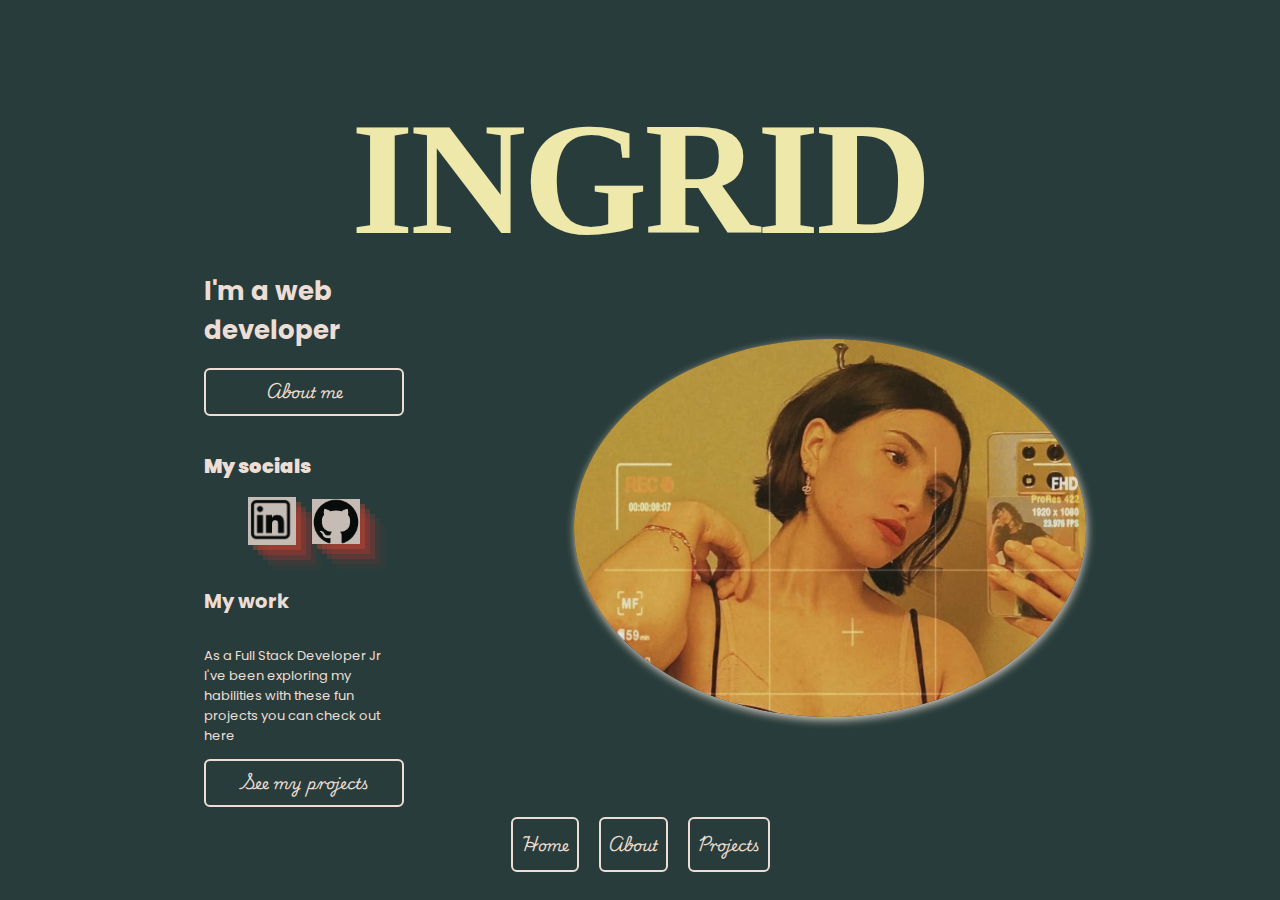
<file: index.html>
<!DOCTYPE html>
<html lang="en">
<head>
    <meta charset="UTF-8">
    <meta name="viewport" content="width=device-width, initial-scale=1.0">
    <link rel="stylesheet" href="css/style.css">
    <title>Portfolio</title>


<style>
/*--Poppins--*/
@import url('https://fonts.googleapis.com/css2?family=Poppins:ital,wght@0,100;0,200;0,300;0,400;0,500;0,600;0,700;0,800;0,900;1,100;1,200;1,300;1,400;1,500;1,600;1,700;1,800;1,900&display=swap');

/*Playwrite Mexico Regular*/
@import url('https://fonts.googleapis.com/css2?family=Playwrite+MX:wght@100..400&display=swap');


/*MOBILE*/
@media (min-width: 320px) and (max-width: 426px){
    .container{
        width: auto;
        height: 10vh;
        height: auto;
    }

    .container h1{
        font-size: 5rem;
        text-transform: none;
    }

    .content{
        display: flex;
        flex-direction: column;
        gap: 3rem;
    }

    .pfp{
        width: 85vw;
        height: auto;
        border-radius: 50%;
        box-shadow: 1px 3px 9px 0 var(--sandy-main-color);
        opacity: 90%;
    } 

    .main{
        display: flex;
        flex-direction: column;
        gap: 3rem;
    }
}




</style>

</head>
<body>    
       
<!-- <header>
    <nav class="divnav">
        <button class="navboton"><a href="index.html">Home</a></button>
        <button class="navboton"><a href="about.html">About</a></button>
        <button class="navboton"><a href="projects.html">My projects</a></button>
    </nav>
</header> -->

<main class="main">

<div class="container">
    <h1>INGRID</h1>
</div>

<div class="content">

    <div class="sectionabout">
        <h1 class="intro">I'm a web developer</h1>
        <a class="btn btn-primary" href="about.html" role="button">About me</a>
        <br>
        <h2><strong>My socials</strong></h2>
        <div class="socials">
        <a href="https://www.linkedin.com/in/ingrid-archundia21/" id="linkedin"> <img src="src/official-linkedin-icon.jpg" alt="">  </a>
        <a href="https://github.com/ingridarchundia/" id="github"> <img src="src/GitHub-Symbol.png" alt="">  </a>
        </div>
        <br>
        <h2>My work</h2>
        <p>As a Full Stack Developer Jr I've been exploring my habilities with these fun projects you can check out here</p>
        
        <a class="btn btn-primary" href="projects.html" role="button">See my projects</a>   
    </div>


    <div class="photo">
        <img class="pfp" src="src/pfpingrid.jpeg" alt="foto de perfil">
    </div>

</div>

<nav class="divnav">
    <a class="btn btn-primary" href="index.html" role="button">Home</a>
    <a class="btn btn-primary" href="about.html" role="button">About</a>
    <a class="btn btn-primary" href="projects.html" role="button">Projects</a>
</nav>


</main>

<script src="https://cdn.jsdelivr.net/npm/@popperjs/core@2.11.8/dist/umd/popper.min.js" integrity="sha384-I7E8VVD/ismYTF4hNIPjVp/Zjvgyol6VFvRkX/vR+Vc4jQkC+hVqc2pM8ODewa9r" crossorigin="anonymous"></script>
<script src="https://cdn.jsdelivr.net/npm/bootstrap@5.3.3/dist/js/bootstrap.min.js" integrity="sha384-0pUGZvbkm6XF6gxjEnlmuGrJXVbNuzT9qBBavbLwCsOGabYfZo0T0to5eqruptLy" crossorigin="anonymous"></script>
</body>
</html>
</file>
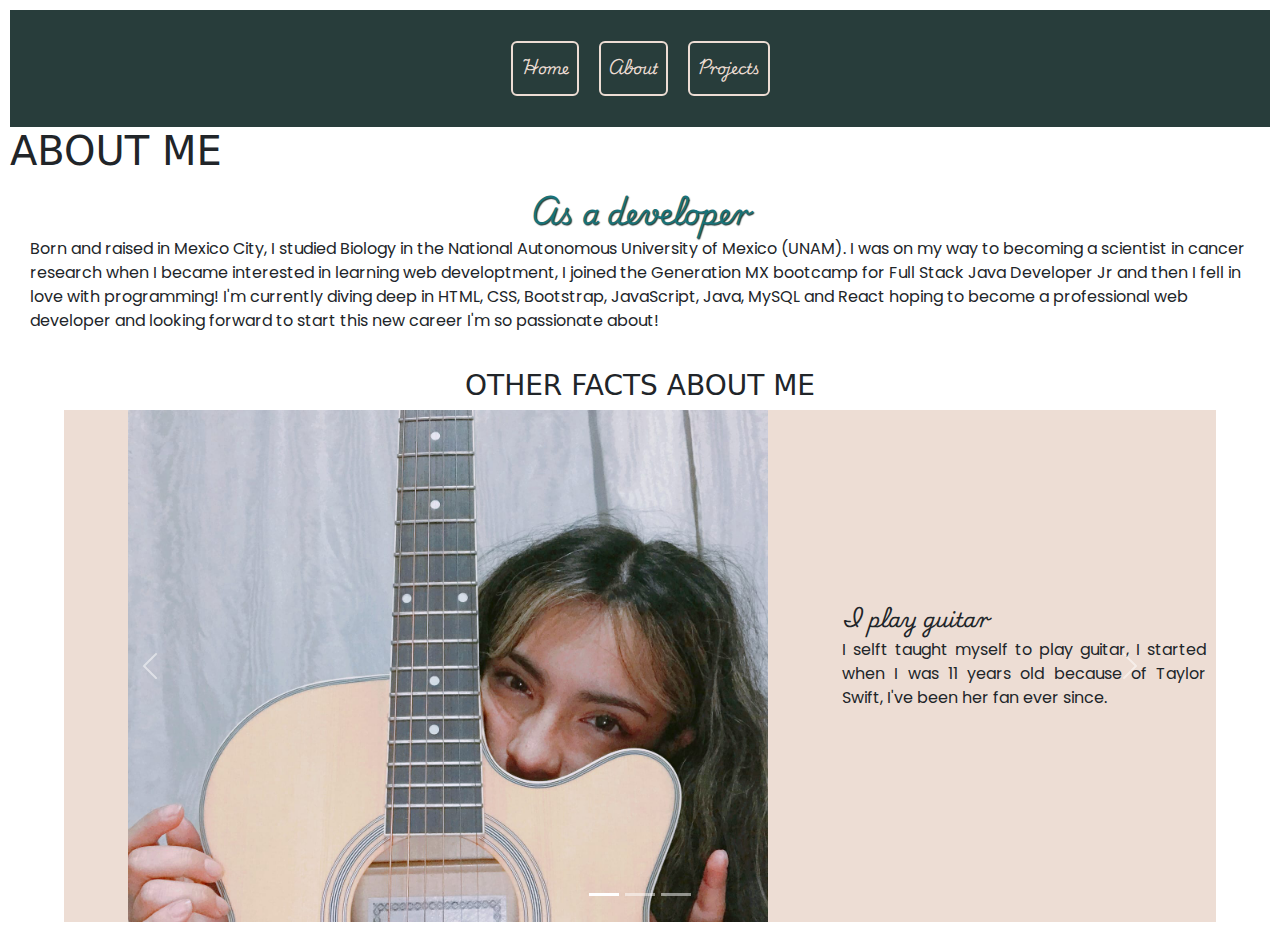
<file: about.html>
<!DOCTYPE html>
<html lang="en">
<head>
    <meta charset="UTF-8">
    <meta name="viewport" content="width=device-width, initial-scale=1.0">
    <link rel="stylesheet" href="css/styleAbout.css">
    <title>About</title>
    <style>
        /*--Poppins--*/
        @import url('https://fonts.googleapis.com/css2?family=Poppins:ital,wght@0,100;0,200;0,300;0,400;0,500;0,600;0,700;0,800;0,900;1,100;1,200;1,300;1,400;1,500;1,600;1,700;1,800;1,900&display=swap');
        
        /*Playwrite Mexico Regular*/
        @import url('https://fonts.googleapis.com/css2?family=Playwrite+MX:wght@100..400&display=swap');
        
        @media (min-width: 320px) and (max-width: 426px){
            #btn{
                font-size: small;
            }

            main>h1{
                font-size: large;
            }

            #description>h3{
                font-size: large;
            }

            #description>p{
                font-size: 0.9rem;
            }

            .description h5{
                font-size: 1rem;
            }

            .description p{
                font-size: 0.7rem;
            }
        }


        </style>

<link href="https://cdn.jsdelivr.net/npm/bootstrap@5.3.3/dist/css/bootstrap.min.css" rel="stylesheet" integrity="sha384-QWTKZyjpPEjISv5WaRU9OFeRpok6YctnYmDr5pNlyT2bRjXh0JMhjY6hW+ALEwIH" crossorigin="anonymous">
</head>

    <header>        
        <nav class="divnav">
            <a class="btn btn-primary" id="btn" href="index.html" role="button">Home</a>
            <a class="btn btn-primary" id="btn" href="about.html" role="button">About</a>
            <a class="btn btn-primary" id="btn" href="projects.html" role="button">Projects</a>
        </nav>
    </header>


<main>
<H1>ABOUT ME</H1>

<div id="description">
    <h3>As a developer</h3>
    <p>Born and raised in Mexico City, I studied Biology in the National Autonomous University of Mexico (UNAM). 
    I was on my way to becoming a scientist in cancer research when I became interested in learning web developtment, I joined the Generation MX bootcamp for Full Stack Java Developer Jr 
    and then I fell in love with programming!
I'm currently diving deep in HTML, CSS, Bootstrap, JavaScript, Java, MySQL and React hoping to become a professional web developer and looking forward to start this new career I'm so passionate about!</p>
</div>

<div class="carousel">

    <H3>OTHER FACTS ABOUT ME</H3>

    <div id="carouselExampleCaptions" class="carousel slide">
        <div class="carousel-indicators">
          <button type="button" data-bs-target="#carouselExampleCaptions" data-bs-slide-to="0" class="active" aria-current="true" aria-label="Slide 1"></button>
          <button type="button" data-bs-target="#carouselExampleCaptions" data-bs-slide-to="1" aria-label="Slide 2"></button>
          <button type="button" data-bs-target="#carouselExampleCaptions" data-bs-slide-to="2" aria-label="Slide 3"></button>
        </div>

    <div class="carousel-inner">

        <div class="carousel-item active">
            <div class="hobbies">
                    <div class="img">
                        <img src="src/guitar.jpeg"  alt="I playguitar">
                    </div>
                <div class="description">
                    <h5>I play guitar</h5>
                    <p>I selft taught myself to play guitar, I started when I was 11 years old because of Taylor Swift, I've been her fan ever since.</p>
                </div> 
            </div>           
        </div>

        <div class="carousel-item">
            <div class="hobbies">
                <div class="img">
                    <img src="src/coffe.jpeg"  alt="...">
                </div>
             <div class="description">
                 <h5>I'm currently exploring coffee places in the city</h5>
                 <p>I enjoy lattes and chai teas so much I've been ranking my favorites all around CDMX</p>
                </div>
            </div>
        </div>

        <div class="carousel-item">
            <div class="hobbies">
                <div class="img">
                    <img src="src/park.jpeg"  alt="...">
                </div>
                <div class="description">
                    <h5>I LOVE MY CITY</h5>
                    <p>Nothing makes me happier than walking around my city</p>
                </div>
            </div>
          </div>

    </div>



        <button class="carousel-control-prev" type="button" data-bs-target="#carouselExampleCaptions" data-bs-slide="prev">
          <span class="carousel-control-prev-icon" aria-hidden="true"></span>
          <span class="visually-hidden">Previous</span>
        </button>
        <button class="carousel-control-next" type="button" data-bs-target="#carouselExampleCaptions" data-bs-slide="next">
          <span class="carousel-control-next-icon" aria-hidden="true"></span>
          <span class="visually-hidden">Next</span>
        </button>
      </div>
</div>
</main>

<script src="https://cdn.jsdelivr.net/npm/@popperjs/core@2.11.8/dist/umd/popper.min.js" integrity="sha384-I7E8VVD/ismYTF4hNIPjVp/Zjvgyol6VFvRkX/vR+Vc4jQkC+hVqc2pM8ODewa9r" crossorigin="anonymous"></script>
<script src="https://cdn.jsdelivr.net/npm/bootstrap@5.3.3/dist/js/bootstrap.min.js" integrity="sha384-0pUGZvbkm6XF6gxjEnlmuGrJXVbNuzT9qBBavbLwCsOGabYfZo0T0to5eqruptLy" crossorigin="anonymous"></script>
</body>
</html>
</file>
<file: css/style.css>
:root{
    --darkgreen-main-color: #283D3B;
    --seagreen-main-color: #197278;
    --sandy-main-color: #EDDDD4;
    --orangeish-main-color: #C44536;
    --ashyred-main-color: #772E25;
    --header-font: "Playwrite Mx";
    --body-font: "Poppins";
    }
    
    *{
        background-color: #283D3B;
        background-image: url(https://static.vecteezy.com/system/resources/previews/000/276/463/original/white-background-vector.jpg);
        background-blend-mode: multiply;
    }
    
    body{
        font-size: 13px;
        font-family: 'Poppins';
        margin: 10px;
        padding: 10px;
    }
    
    
    .divnav{
        margin: 0px;
        text-align: center;
        width: auto;
        height: 55px;
        display: flex;
        gap: 20px;
    }
    
    .btn{
        font-size: 1.5rem;
        padding: 0.5em 0.5em;
        background-color: var(--darkgreen-main-color);
        border: 2px solid var(--sandy-main-color);
        border-radius: 6px;
        transition: all 0.3s;
        color: var(--sandy-main-color);
        text-decoration: none;
        font-family: var(--header-font);
        font-size: 15px;
        display: flex;
        align-items: center;
        justify-content: center;
    }

    .btn:hover{
        transform: translateX(-5px);
        background-color: var(--seagreen-main-color);
        box-shadow: 3px 3px 3px var(--sandy-main-color);
    }

    
    /*===========================BODY=======================*/
    .main{
        display: flex;
        flex-direction: column;
        align-items: center;
        flex-wrap: wrap;
    }
    
    /*===============NAME TEXT EFFECT==================*/
    
    .container{
        width: 100%;
        height: 25vh;
        display: flex;
        flex-direction: column;
        flex-wrap: wrap;
        justify-content: center;
        align-items: center;
    }
    
    /*https://codepen.io/DuskoStamenic/pen/QWaoBPY*/
    .container h1{
        font-size: 10rem;
        text-transform: uppercase;
        font-family: 'Gambetta', serif;
        letter-spacing: -3px;
        transition: 800ms ease;
        font-variation-settings: "wght" 311;
        margin-bottom: 0.8rem;
        color: PaleGoldenRod;
        outline: none;
        text-align: center;
      }
      
      h1:hover {
        font-variation-settings: "wght" 582; 
        letter-spacing: 3px;
      }
    
    .content{
        display: flex;
        flex-direction: row;
        flex-wrap: wrap;
        align-items: center;
        justify-content: center;
        gap: 10rem;
    }
    
    .sectionabout{
        display: flex;
        flex-direction: column;
        float: right;
        width: 200px;
        height: auto;
        justify-content: flex-start;
        padding: 10px;
        background-color: var(--darkgreen-main-color);
        color: #EDDDD4;
    }
    
    .bodyboton{
        width: 12vh;
        height: auto;
        background-color: var(--sandy-main-color);
    }
    
    .bodyboton a{
        text-decoration: none;
        background-color: #EDDDD4;
        color: #283D3B;
    }
    
    .bodyboton:hover{
        background-color: #772E25;
    }
    .bodyboton a:hover{
        background-color: #772E25;
        color: #EDDDD4;
        text-shadow: var(--orangeish-main-color) 2px 1px;
    }
    
    
    .pfp{
        width: 40vw;
        height: auto;
        border-radius: 50%;
        box-shadow: 1px 3px 9px 0 var(--sandy-main-color);
        opacity: 90%;
        filter: saturate(90%);
    } 
    
    .socials{
        display: flex;
        flex-wrap: wrap;
        flex-direction: row;
        justify-content: center;
        align-items: center;
        gap: 1rem;
    }
    
    #linkedin img{
        width: 3rem;
        height: auto;
        opacity: 80%;
        background-color: #EDDDD4;
        box-shadow: rgba(240, 75, 46, 0.4) 5px 5px, rgba(240, 53, 46, 0.3) 10px 10px, rgba(240, 53, 46, 0.2) 15px 15px, rgba(240, 53, 46, 0.1) 20px 20px, rgba(240, 46, 46, 0.05) 25px 25px;
    }
    
    #github img{
        width: 3rem;
        height: auto;
        opacity: 80%;
        background-color: #EDDDD4;
        box-shadow: rgba(240, 75, 46, 0.4) 5px 5px, rgba(240, 53, 46, 0.3) 10px 10px, rgba(240, 53, 46, 0.2) 15px 15px, rgba(240, 53, 46, 0.1) 20px 20px, rgba(240, 46, 46, 0.05) 25px 25px;
    }
    
    #linkedin img:hover{
        opacity: 100%;
        transition: 1s;
        background-color: var(--sandy-main-color);
        border-radius: 50%;
    }
    
    #github img:hover{
        opacity: 100%;
        transition: 1s;
        background-color: var(--sandy-main-color);
        border-radius: 50%;
    }
</file>
<file: css/styleAbout.css>
:root{
    --darkgreen-main-color: #283D3B;
    --seagreen-main-color: #197278;
    --sandy-main-color: #EDDDD4;
    --orangeish-main-color: #C44536;
    --ashyred-main-color: #772E25;
    --header-font: "Playwrite Mx";
    --body-font: "Poppins";
    }
    

    body{
        font-size: 13px;
        font-family: 'Poppins';
        margin: 10px;
        padding: 10px;
    }
    
    header{
        background-color: var(--darkgreen-main-color);
        height: 13vh;
        display: flex;
        justify-content: center;
        align-items: center;
    }
    
    .divnav{
        margin: 0px;
        text-align: center;
        width: auto;
        height: 55px;
        display: flex;
        gap: 20px;
        background-color: #283D3B;
    }
    
    
    #btn{
        font-size: 1.5rem;
        padding: 0.5em 0.5em;
        background-color: var(--darkgreen-main-color);
        border: 2px solid var(--sandy-main-color);
        border-radius: 6px;
        transition: all 0.3s;
        color: var(--sandy-main-color);
        text-decoration: none;
        font-family: var(--header-font);
        font-size: 15px;
        display: flex;
        align-items: center;
        justify-content: center;
    }

    #btn:hover{
        transform: translateX(-5px);
        background-color: var(--seagreen-main-color);
        box-shadow: 3px 3px 3px var(--sandy-main-color);
    }
/*================================== DESCRIPCION =================================*/
#description{
    display: flex;
    flex-wrap: wrap;
    justify-content: center;
    align-items: center;
    margin: 10px;
    padding: 10px;
}

#description h3{
    font-family: var(--header-font);
    color: var(--seagreen-main-color);
    text-shadow: 1px 1px 1px var(--darkgreen-main-color);
}

#description p{
    font-family: var(--body-font);
}

/*==================================CAROUSEL ======================================*/    
    
.carousel{
    display: flex;
    flex-direction: column;
    justify-content: center;
    align-items: center;
}    


.carousel-item{
    background-color: #EDDDD4;
}

.hobbies{
    display: flex;
    flex-direction: row;
    justify-content: center;
    align-items: center;
    height: auto;
    width: 90vw;
    margin: auto;
    background-color: #EDDDD4;
}

.img img{
width: 50vw;
   height: 100%;
   margin: 0 5vw;
}

.description{
    margin: 10px;
}

.description h5{
    font-family: var(--header-font);
    font: 1.2rem;
    text-align: justify;
    background-color: #EDDDD4;
}

.description p{
    font-family: var(--body-font);
    font: 1.2rem;
    text-align: justify;
    background-color: #EDDDD4;
}
</file>
